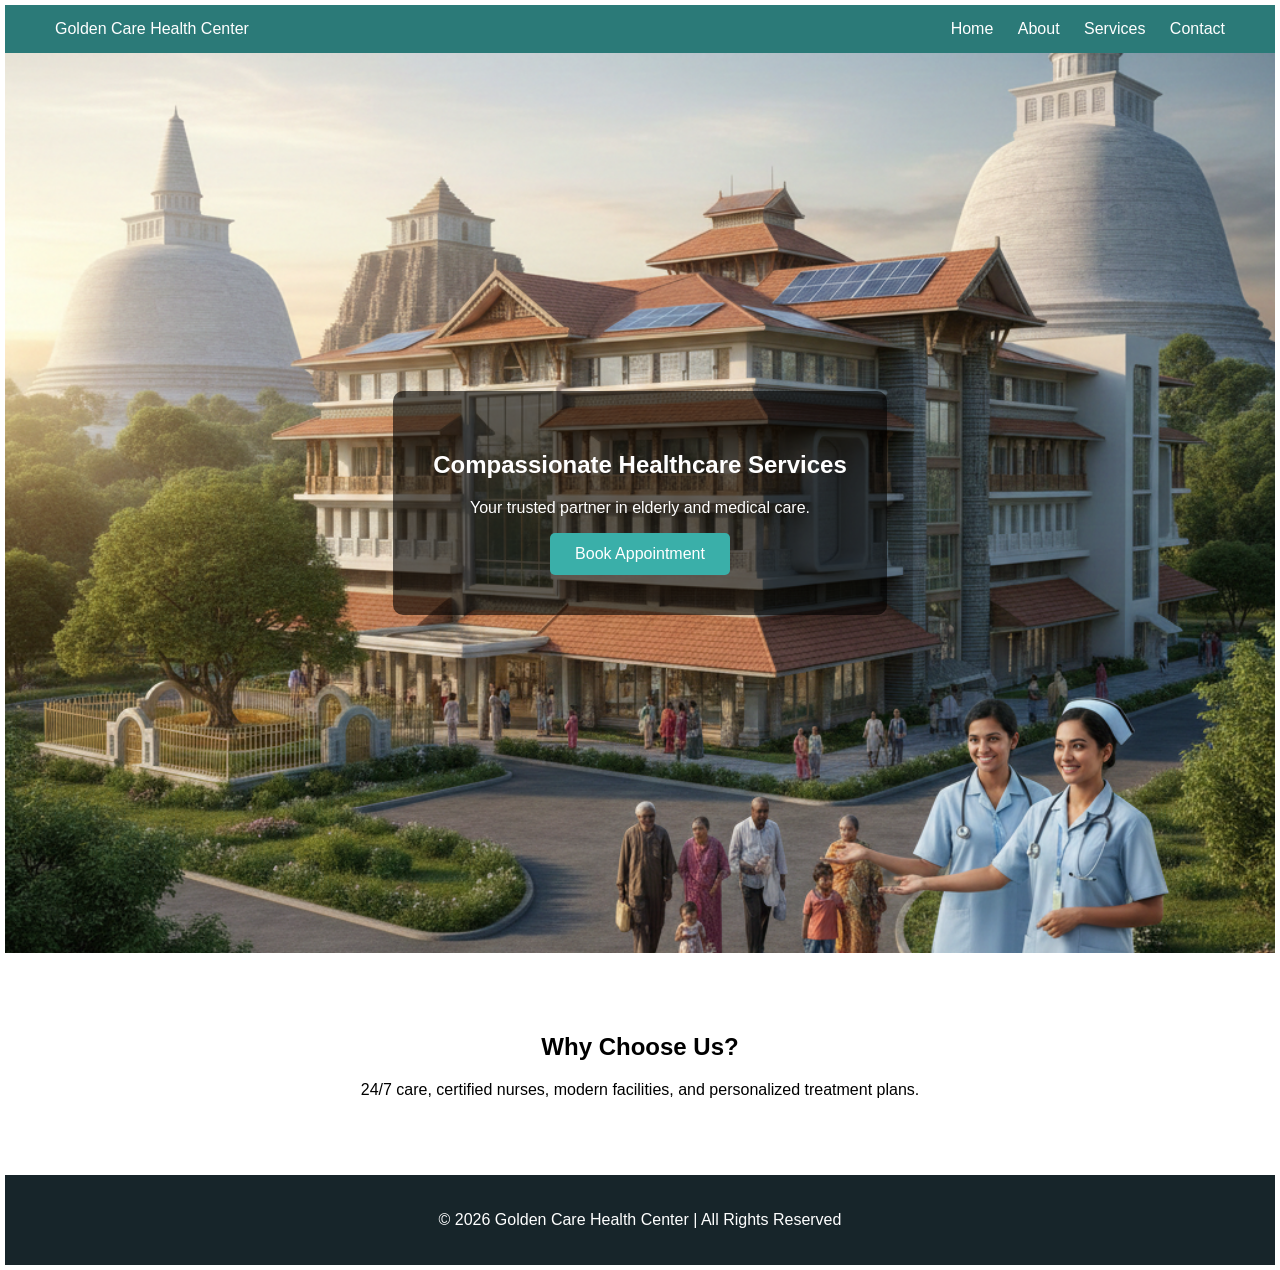
<file: index.html>
<!doctype html>
<html lang="en">
  <head>
    <meta charset="UTF-8" />
    <meta name="viewport" content="width=device-width, initial-scale=1.0" />
    <title>Home | Golden Care</title>
    <link rel="stylesheet" href="style.css" />
  </head>
  <body>
    <header>
      <div class="logo">Golden Care Health Center</div>
      <nav>
        <a href="index.html">Home</a>
        <a href="about.html">About</a>
        <a href="services.html">Services</a>
        <a href="contact.html">Contact</a>
      </nav>
    </header>

    <section class="hero" style="
        background: url(&quot;Images/image1.png&quot;) no-repeat center
          center/cover;
      ">
      <div class="hero-content">
        <h1>Compassionate Healthcare Services</h1>
        <p>Your trusted partner in elderly and medical care.</p>
        <a href="contact.html" class="btn">Book Appointment</a>
      </div>
    </section>

    <section class="section animate">
      <h2>Why Choose Us?</h2>
      <p>
        24/7 care, certified nurses, modern facilities, and personalized
        treatment plans.
      </p>
    </section>

    <footer>
      <p>© 2026 Golden Care Health Center | All Rights Reserved</p>
    </footer>

    <script src="script.js"></script>
  </body>
</html>
</file>
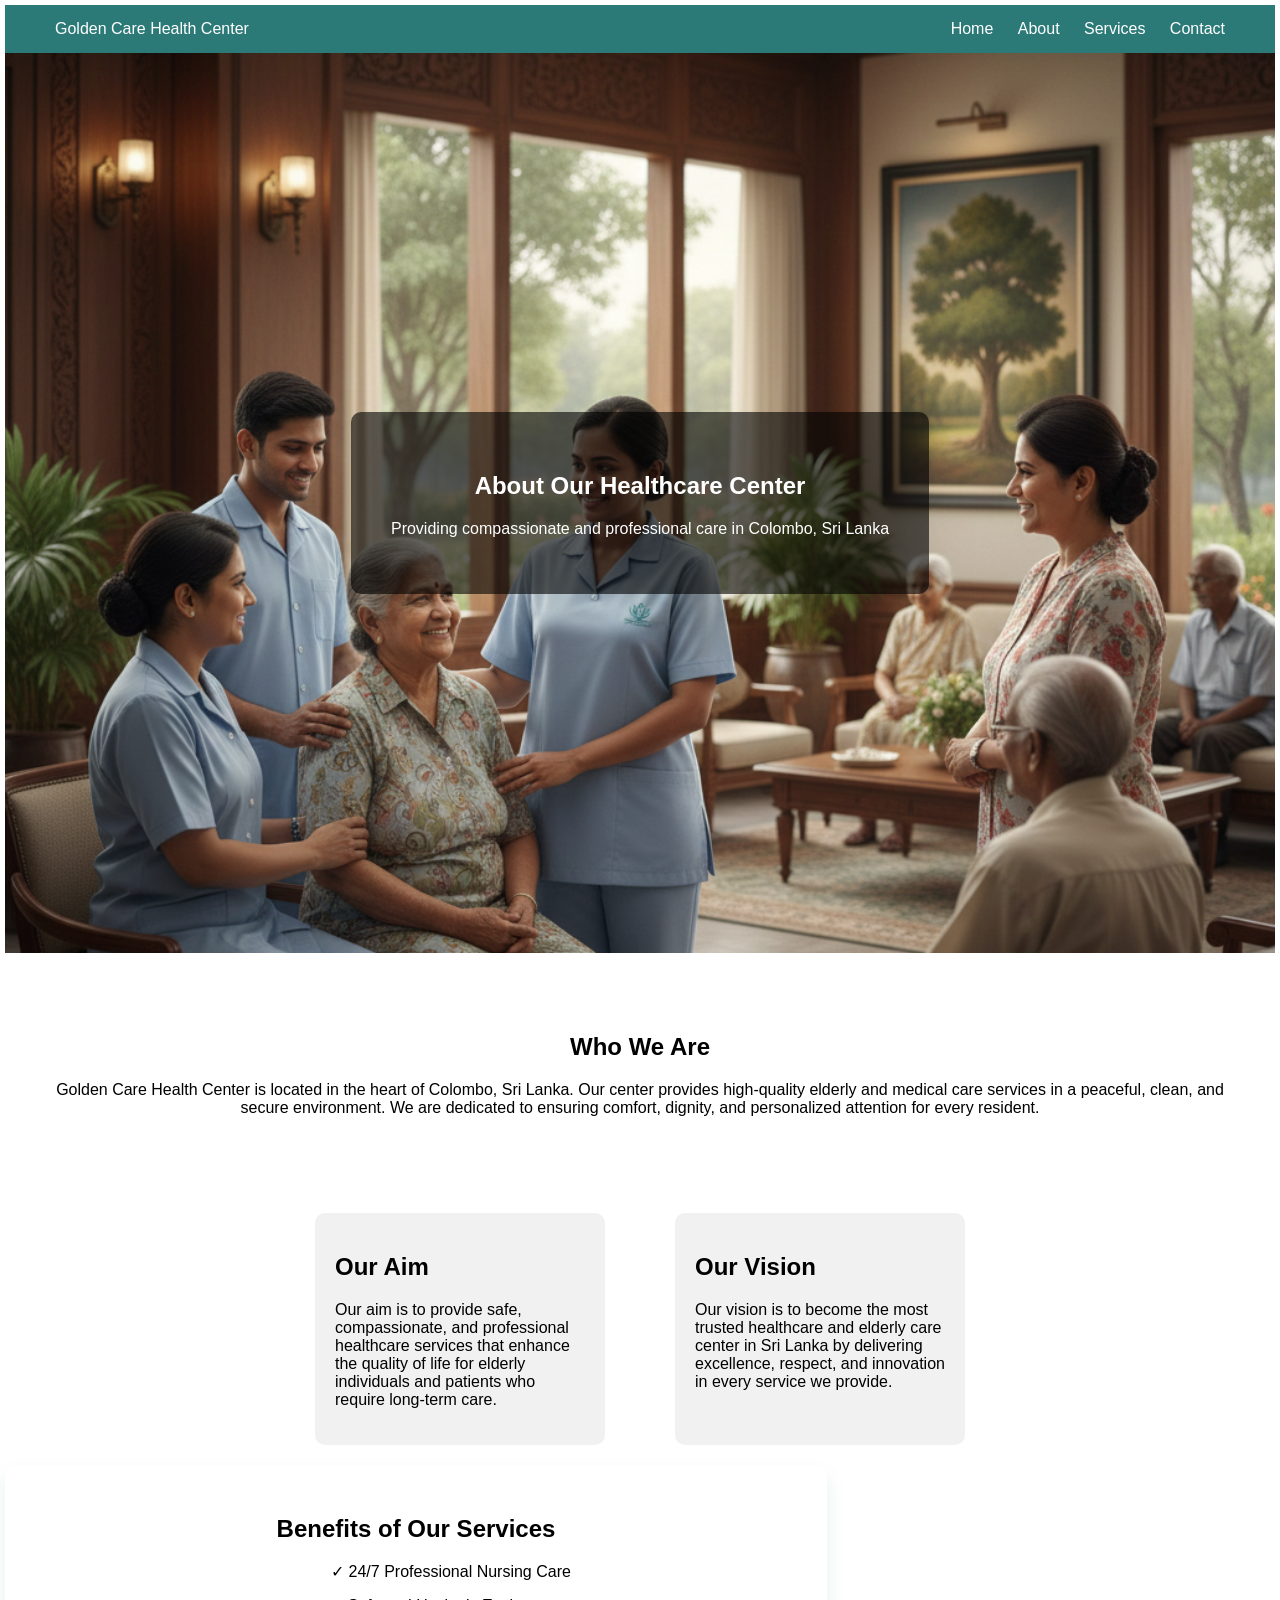
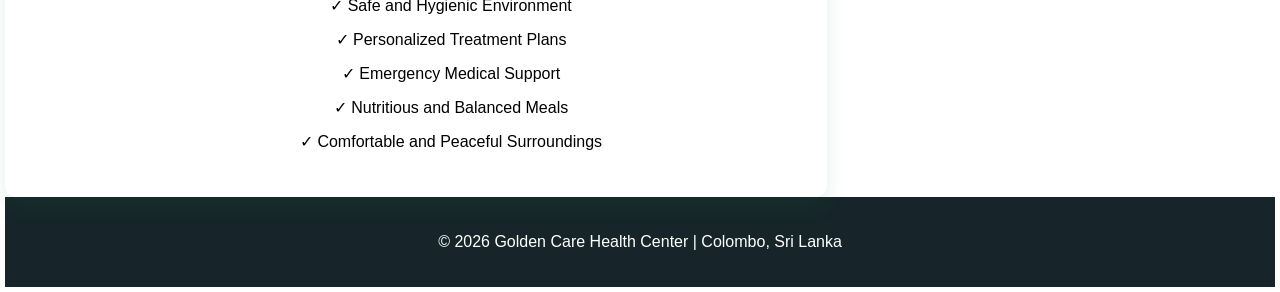
<file: about.html>
<!doctype html>
<html lang="en">
  <head>
    <meta charset="UTF-8" />
    <title>About Us | Golden Care</title>
    <meta name="viewport" content="width=device-width, initial-scale=1.0" />
    <!-- <link rel="stylesheet" href="about.css" /> -->
    <link rel="stylesheet" href="style.css" />
  </head>
  <body>
    <header>
      <div class="logo">Golden Care Health Center</div>
      <nav>
        <a href="index.html">Home</a>
        <a href="about.html" class="active">About</a>
        <a href="services.html">Services</a>
        <a href="contact.html">Contact</a>
      </nav>
    </header>

    <section class="hero" style="
        background: url(&quot;Images/aboutus.png&quot;) no-repeat center
          center/cover;
      ">
      <div class="hero-content">
        <h1>About Our Healthcare Center</h1>
        <p>
          Providing compassionate and professional care in Colombo, Sri Lanka
        </p>
      </div>
    </section>

    <section class="section animate">
      <h2>Who We Are</h2>
      <p>
        Golden Care Health Center is located in the heart of Colombo, Sri Lanka.
        Our center provides high-quality elderly and medical care services in a
        peaceful, clean, and secure environment. We are dedicated to ensuring
        comfort, dignity, and personalized attention for every resident.
      </p>
    </section>

    <section class="mission-vision">
      <div class="card">
        <h2>Our Aim</h2>
        <p>
          Our aim is to provide safe, compassionate, and professional healthcare
          services that enhance the quality of life for elderly individuals and
          patients who require long-term care.
        </p>
      </div>

      <div class="card">
        <h2>Our Vision</h2>
        <p>
          Our vision is to become the most trusted healthcare and elderly care
          center in Sri Lanka by delivering excellence, respect, and innovation
          in every service we provide.
        </p>
      </div>
    </section>

    <section class="benefits animate">
      <h2>Benefits of Our Services</h2>
        <ul>
        <li>✓ 24/7 Professional Nursing Care</li>
        <li>✓ Safe and Hygienic Environment</li>
        <li>✓ Personalized Treatment Plans</li>
        <li>✓ Emergency Medical Support</li>
        <li>✓ Nutritious and Balanced Meals</li>
        <li>✓ Comfortable and Peaceful Surroundings</li>
        </ul>
    </section>

    <footer>
      <p>© 2026 Golden Care Health Center | Colombo, Sri Lanka</p>
    </footer>

    <script src="script.js"></script>
  </body>
</html>
</file>
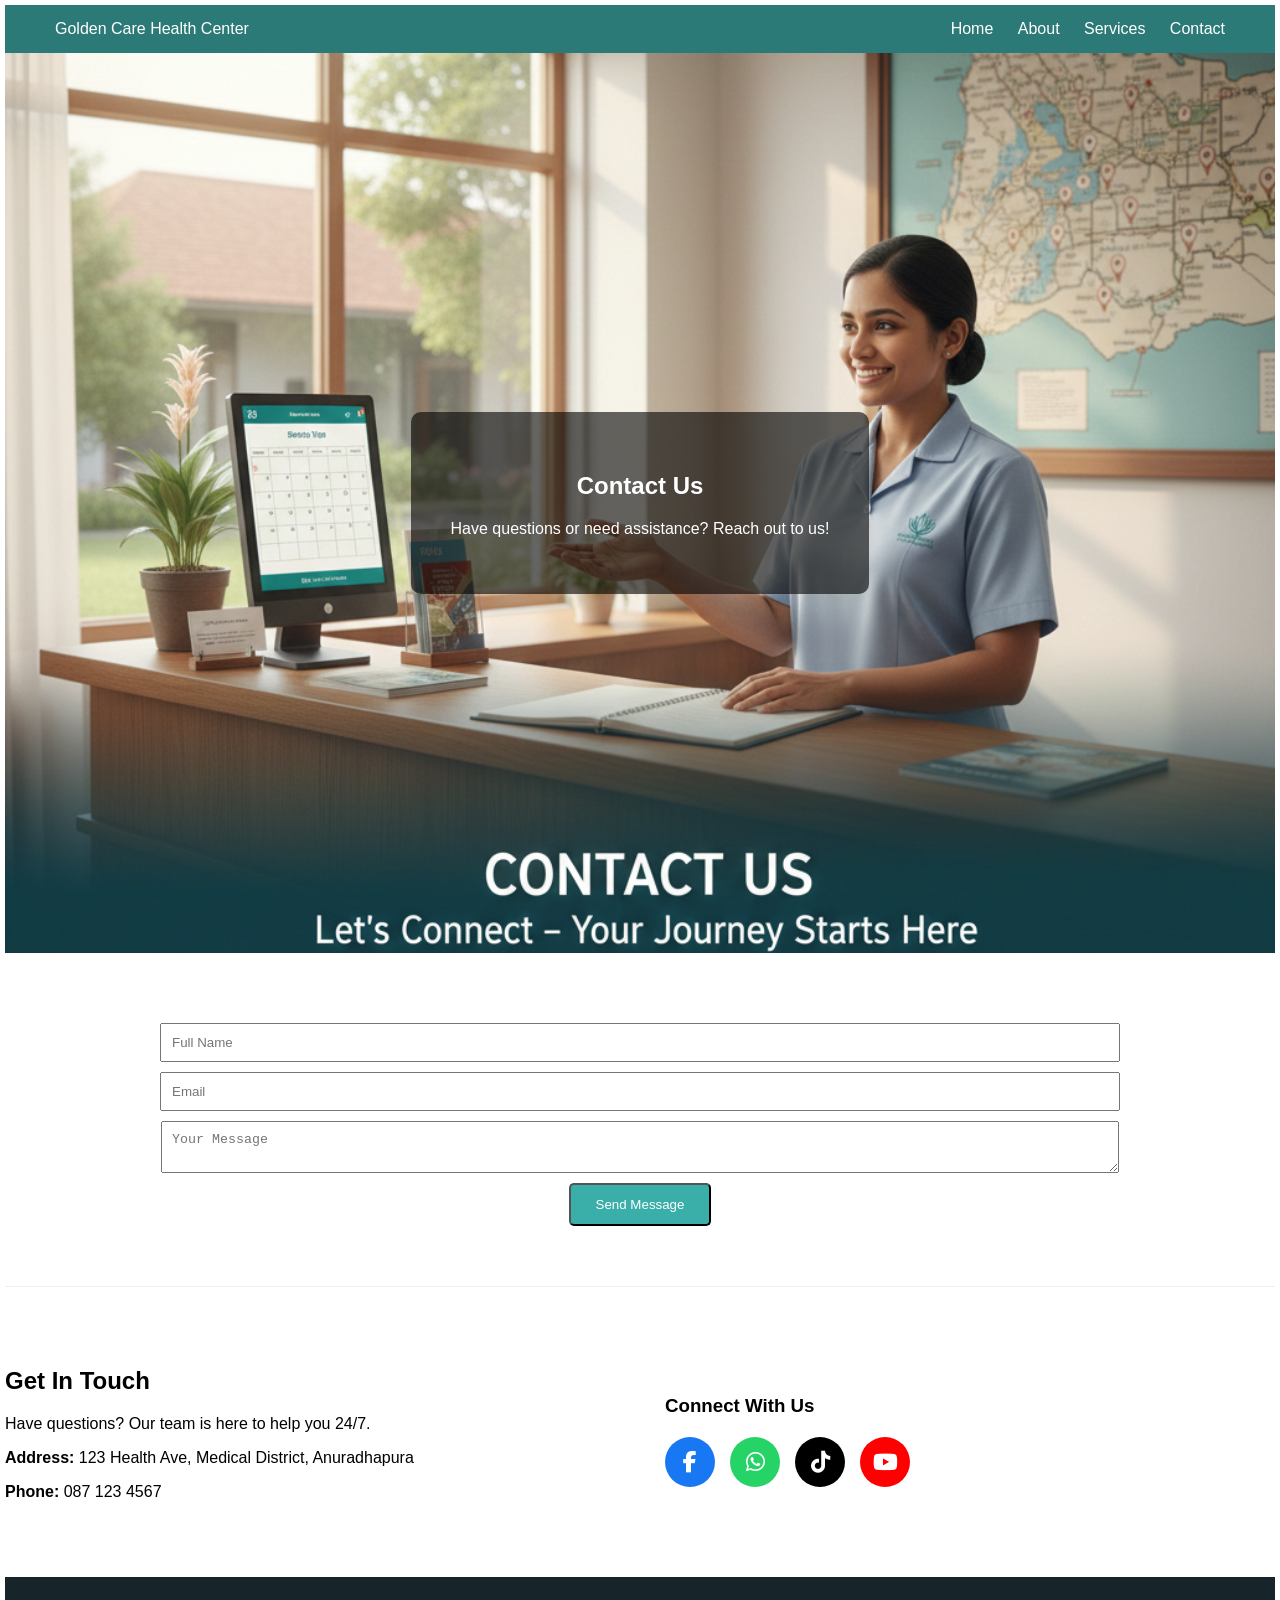
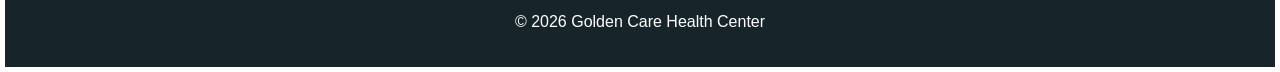
<file: contact.html>
<!doctype html>
<html lang="en">
  <head>
    <meta charset="UTF-8" />
    <meta name="viewport" content="width=device-width, initial-scale=1.0" />
    <title>Contact Us | Golden Care</title>
    <link rel="stylesheet" href="style.css" />
  </head>
  <body>
    <header>
      <div class="logo">Golden Care Health Center</div>
      <nav>
        <a href="index.html">Home</a>
        <a href="about.html">About</a>
        <a href="services.html">Services</a>
        <a href="contact.html">Contact</a>
      </nav>
    </header>

    <section
      class="hero"
      style="
        background: url(&quot;Images/contactus.png&quot;) no-repeat center
          center/cover;
      "
    >
    <div class="hero-content">
      <h1>Contact Us</h1>
      <p>Have questions or need assistance? Reach out to us!</p>
      </div>
    </section>

    <section class="section animate">
      <form class="contact-form">
        <input type="text" placeholder="Full Name" required />
        <input type="email" placeholder="Email" required />
        <textarea placeholder="Your Message"></textarea>
        <button type="submit" class="btn">Send Message</button>
      </form>
    </section>

    <link rel="stylesheet" href="https://cdnjs.cloudflare.com/ajax/libs/font-awesome/6.4.0/css/all.min.css">

<section class="contact-section">
    <div class="container">
        <div class="contact-grid">
            <div class="contact-info">
                <h2>Get In Touch</h2>
                <p>Have questions? Our team is here to help you 24/7.</p>
                <p><strong>Address:</strong> 123 Health Ave, Medical District, Anuradhapura</p>
                <p><strong>Phone:</strong> 087 123 4567</p>
            </div>

            <div class="social-connect">
                <h3>Connect With Us</h3>
                <div class="social-icons">
                    <a href="#" class="icon facebook" title="Facebook"><i class="fab fa-facebook-f"></i></a>
                    <a href="https://wa.me/1234567890" class="icon whatsapp" title="WhatsApp"><i class="fab fa-whatsapp"></i></a>
                    <a href="#" class="icon tiktok" title="TikTok"><i class="fab fa-tiktok"></i></a>
                    <a href="#" class="icon youtube" title="YouTube"><i class="fab fa-youtube"></i></a>
                </div>
            </div>
        </div>
    </div>
</section>

    <footer>
      <p>© 2026 Golden Care Health Center</p>
    </footer>

    <script src="script.js"></script>
  </body>
</html>
</file>
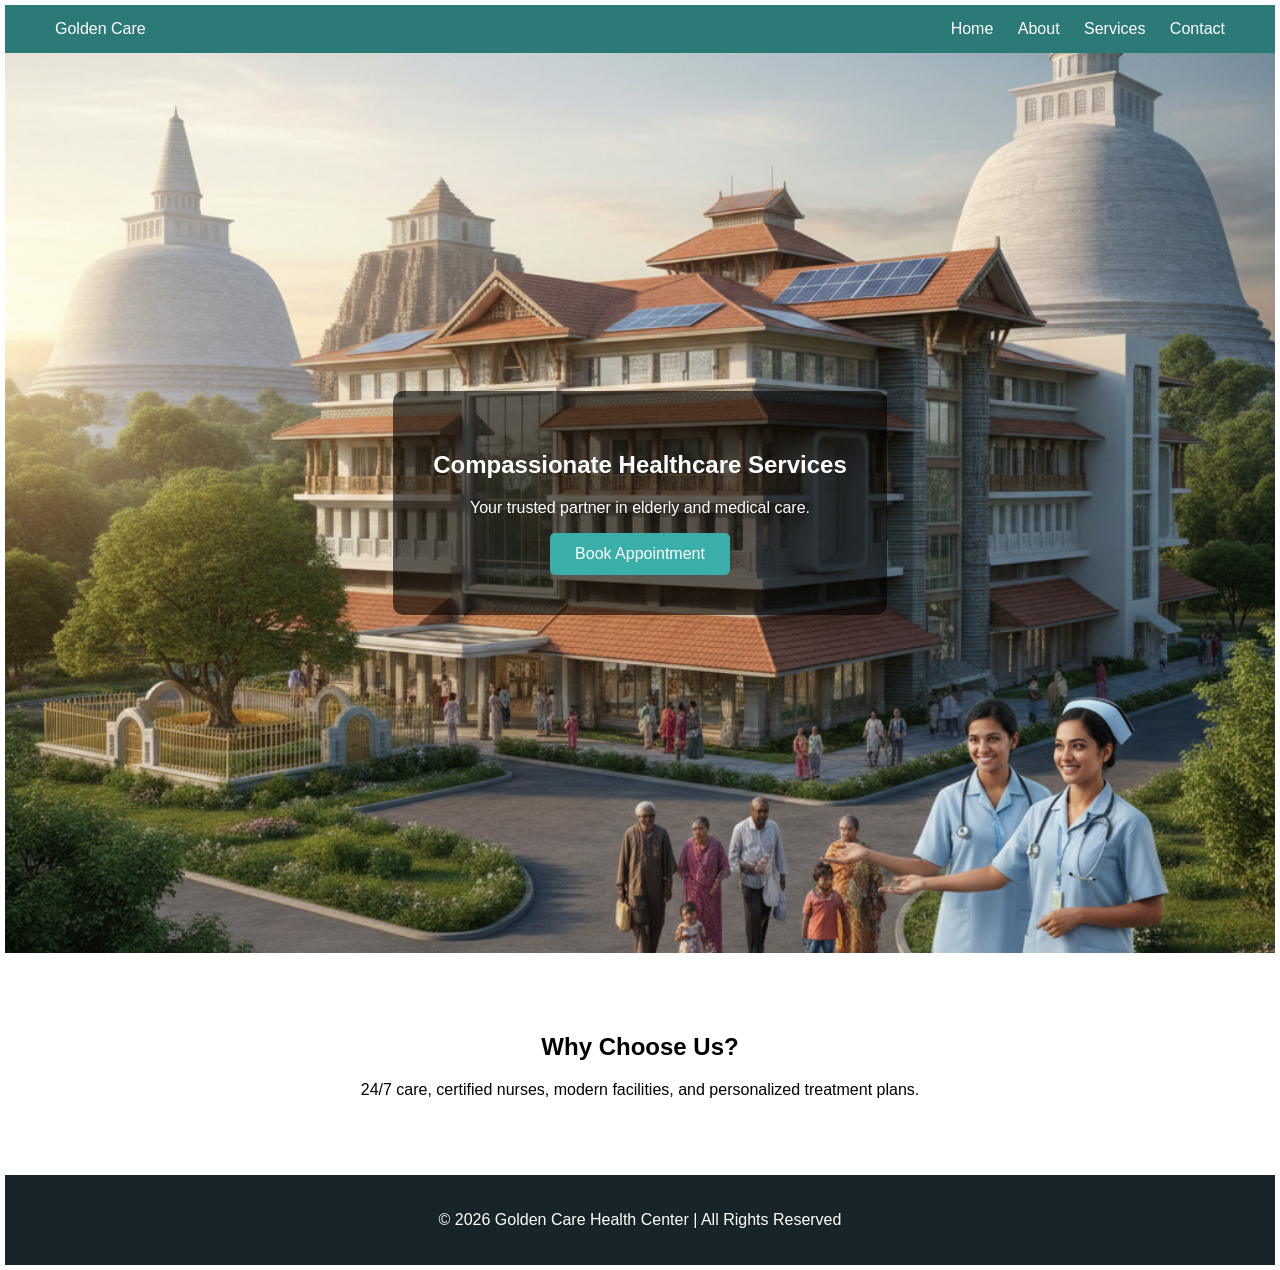
<file: homepage.html>
<!doctype html>
<html lang="en">
  <head>
    <meta charset="UTF-8" />
    <meta name="viewport" content="width=device-width, initial-scale=1.0" />
    <title>Golden Care Health Center</title>
    <link rel="stylesheet" href="style.css" />
  </head>
  <body>
    <header>
      <div class="logo">Golden Care</div>
      <nav>
        <a href="HomePage.html">Home</a>
        <a href="about.html">About</a>
        <a href="services.html">Services</a>
        <a href="contact.html">Contact</a>
      </nav>
    </header>

    <section class="hero" style="
        background: url(&quot;Images/image1.png&quot;) no-repeat center
          center/cover;
      ">
      <div class="hero-content">
        <h1>Compassionate Healthcare Services</h1>
        <p>Your trusted partner in elderly and medical care.</p>
        <a href="contact.html" class="btn">Book Appointment</a>
      </div>
    </section>

    <section class="section animate">
      <h2>Why Choose Us?</h2>
      <p>
        24/7 care, certified nurses, modern facilities, and personalized
        treatment plans.
      </p>
    </section>

    <footer>
      <p>© 2026 Golden Care Health Center | All Rights Reserved</p>
    </footer>

    <script src="script.js"></script>
  </body>
</html>
</file>
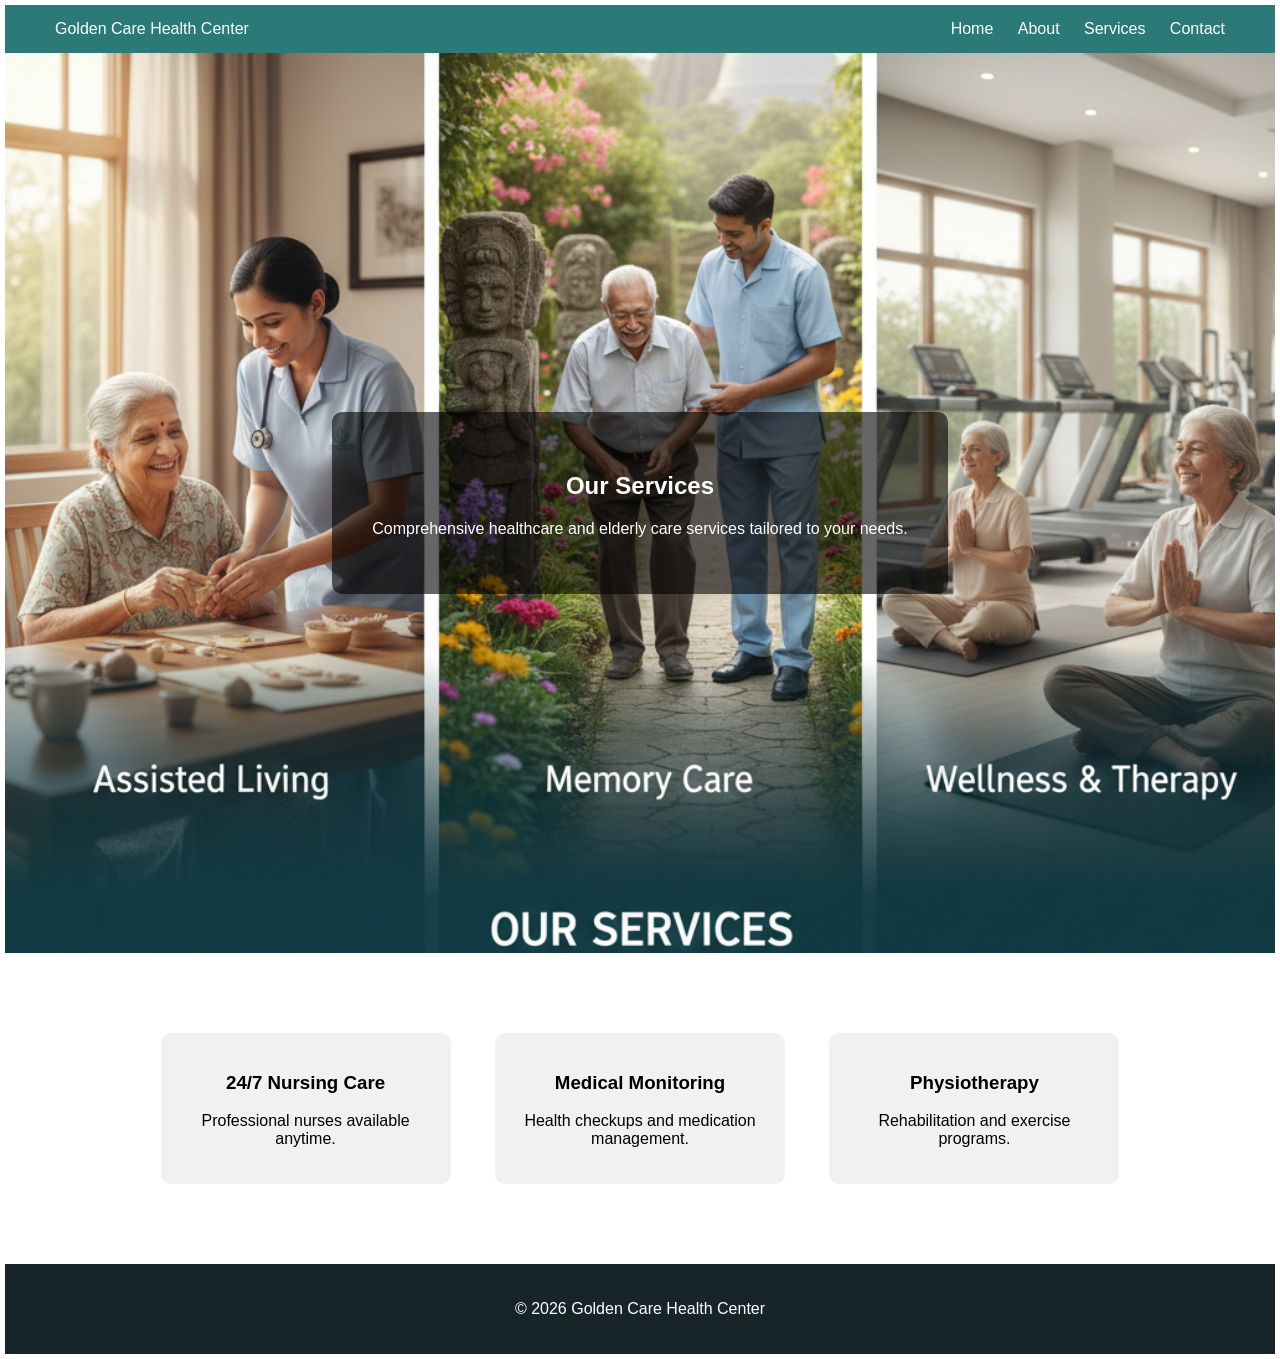
<file: services.html>
<!doctype html>
<html lang="en">
  <head>
    <meta charset="UTF-8" />
    <meta name="viewport" content="width=device-width, initial-scale=1.0" />
    <title>Services | Golden Care</title>
    <link rel="stylesheet" href="style.css" />
  </head>
  <body>
    <header>
      <div class="logo">Golden Care Health Center</div>
      <nav>
        <a href="index.html">Home</a>
        <a href="about.html">About</a>
        <a href="services.html">Services</a>
        <a href="contact.html">Contact</a>
      </nav>
    </header>

    <section
      class="hero"
      style="
        background: url(&quot;Images/services.png&quot;) no-repeat center
          center/cover;
      "
    >
      <div class="hero-content">
        <h1>Our Services</h1>
        <p>
          Comprehensive healthcare and elderly care services tailored to your
          needs.
        </p>
      </div>
    </section>

    <section class="section animate">
      <div class="card">
        <h3>24/7 Nursing Care</h3>
        <p>Professional nurses available anytime.</p>
      </div>
      <div class="card">
        <h3>Medical Monitoring</h3>
        <p>Health checkups and medication management.</p>
      </div>
      <div class="card">
        <h3>Physiotherapy</h3>
        <p>Rehabilitation and exercise programs.</p>
      </div>
    </section>

    <footer>
      <p>© 2026 Golden Care Health Center</p>
    </footer>

    <script src="script.js"></script>
  </body>
</html>
</file>
<file: style.css>
body {
  margin: 5px;
  font-family: Arial, sans-serif;
}

header {
  display: flex;
  justify-content: space-between;
  align-items: center;
  padding: 15px 50px;
  background: #2b7a78;
  color: white;
}

nav a {
  margin-left: 20px;
  text-decoration: none;
  color: white;
}

.hero {
  height: 100vh;
  /* background: url("image1.png") no-repeat center center/cover; */
  display: flex;
  justify-content: center;
  align-items: center;
  color: white;
  text-align: center;
}

.hero-content {
  background: rgba(0, 0, 0, 0.6);
  padding: 40px;
  border-radius: 10px;
  animation: fadeIn 2s ease-in-out;
}

.page-header {
  background: #def2f1;
  padding: 60px;
  text-align: center;
}

.section {
  padding: 60px 50px;
  text-align: center;
}

/* Aboutr us section */
.about-header {
  text-align: center;
  margin-bottom: 50px;
}

.highlight {
  color: var(--primary-color);
}

.about-grid {
  display: grid;
  grid-template-columns: 1fr 1fr;
  gap: 40px;
}

.mission-vision {
  display: flex;
  justify-content: center;
  gap: 30px;
  flex-wrap: wrap;
}


.card {
  background: var(--light-bg);
  padding: 20px;
  border-radius: 8px;
  border-left: 4px solid var(--secondary-color);
}

.benefits {
  width: 60%;
  justify-self: center;
  text-align: center;
  background: var(--primary-color);
  color: rgb(0, 0, 0);
  padding: 30px;
  border-radius: 12px;
  box-shadow: 0 10px 20px rgba(8, 129, 83, 0.1);
}

ul {
  list-style: none;
  padding: 0;
}

li {
  margin-bottom: 15px;
  padding-left: 30px;
  position: relative;
  transform: translateX(20px);
  transition: all 0.5s ease;
}

li::before {
  /* content: "✓"; */
  opacity: 1;
  position: absolute;
  left: -10px;
  color: var(--secondary-color);
  font-weight: bold;
}

.fade-in {
  opacity: 1 !important;
  transform: translateX(0) !important;
}

.card {
  display: inline-block;
  background: #f1f1f1;
  padding: 20px;
  margin: 20px;
  width: 250px;
  border-radius: 10px;
  transition: transform 0.3s;
}

.card:hover {
  transform: translateY(-10px);
}

.btn {
  display: inline-block;
  padding: 12px 25px;
  background: #3aafa9;
  color: white;
  text-decoration: none;
  border-radius: 5px;
}

.contact-form input,
.contact-form textarea {
  display: block;
  width: 80%;
  margin: 10px auto;
  padding: 10px;
}

/* Contact Section Styling */
.contact-section {
    background-color: #ffffff;
    padding: 60px 0;
    border-top: 1px solid #eee;
}

.contact-grid {
    display: grid;
    grid-template-columns: 1fr 1fr;
    gap: 50px;
    align-items: center;
}

.social-icons {
    display: flex;
    gap: 15px;
    margin-top: 20px;
}

.icon {
    width: 50px;
    height: 50px;
    border-radius: 50%;
    display: flex;
    align-items: center;
    justify-content: center;
    text-decoration: none;
    font-size: 22px;
    color: white;
    transition: transform 0.3s ease, filter 0.3s ease;
}

.icon:hover {
    transform: translateY(-5px);
    filter: brightness(1.1);
}

/* Brand Colors */
.facebook { background-color: #1877F2; }
.whatsapp { background-color: #25D366; }
.tiktok   { background-color: #000000; }
.youtube  { background-color: #FF0000; }

@media (max-width: 768px) {
    .contact-grid {
        grid-template-columns: 1fr;
        text-align: center;
    }
    .social-icons {
        justify-content: center;
    }
}

footer {
  background: #17252a;
  color: white;
  text-align: center;
  padding: 20px;
}

/* Scroll animation */
.animate {
  opacity: 0;
  transform: translateY(50px);
  transition: all 0.8s ease;
}

.animate.show {
  opacity: 1;
  transform: translateY(0);
}

/* Keyframe */
@keyframes fadeIn {
  from {
    opacity: 0;
  }
  to {
    opacity: 1;
  }
}
</file>
<file: about.css>
body {
  margin: 0;
  font-family: Arial, sans-serif;
  line-height: 1.6;
}

header {
  display: flex;
  justify-content: space-between;
  align-items: center;
  padding: 15px 50px;
  background: #2b7a78;
  color: white;
}

nav a {
  margin-left: 20px;
  text-decoration: none;
  color: white;
}

/* nav a.active {
  border-bottom: 2px solid white;
} */

.about-hero {
  height: 100vh;
  background: url("aboutus.png") no-repeat center center/cover;
  position: relative;
  display: flex;
  justify-content: center;
  align-items: center;
  color: white;
  text-align: center;
}

.hero-content {
  background: rgba(0, 0, 0, 0.6);
  padding: 40px;
  border-radius: 10px;
  animation: fadeIn 2s ease-in-out;
}

.about-hero .overlay {
  background: rgba(0, 0, 0, 0.6);
  padding: 30px;
  border-radius: 10px;
}

section {
  padding: 60px 50px;
  text-align: center;
}

.mission-vision {
  display: flex;
  justify-content: center;
  gap: 30px;
  flex-wrap: wrap;
}

.box {
  background: #f1f1f1;
  padding: 30px;
  width: 300px;
  border-radius: 10px;
  transition: transform 0.3s;
}

.box:hover {
  transform: translateY(-10px);
}

.benefits ul {
  list-style: none;
  padding: 0;
}

.benefits li {
  margin: 10px 0;
  font-size: 18px;
}

/* Animation */
.animate {
  opacity: 0;
  transform: translateY(40px);
  transition: all 0.8s ease;
}

.animate.show {
  opacity: 1;
  transform: translateY(0);
}

footer {
  background: #17252a;
  color: white;
  text-align: center;
  padding: 20px;
}
</file>
